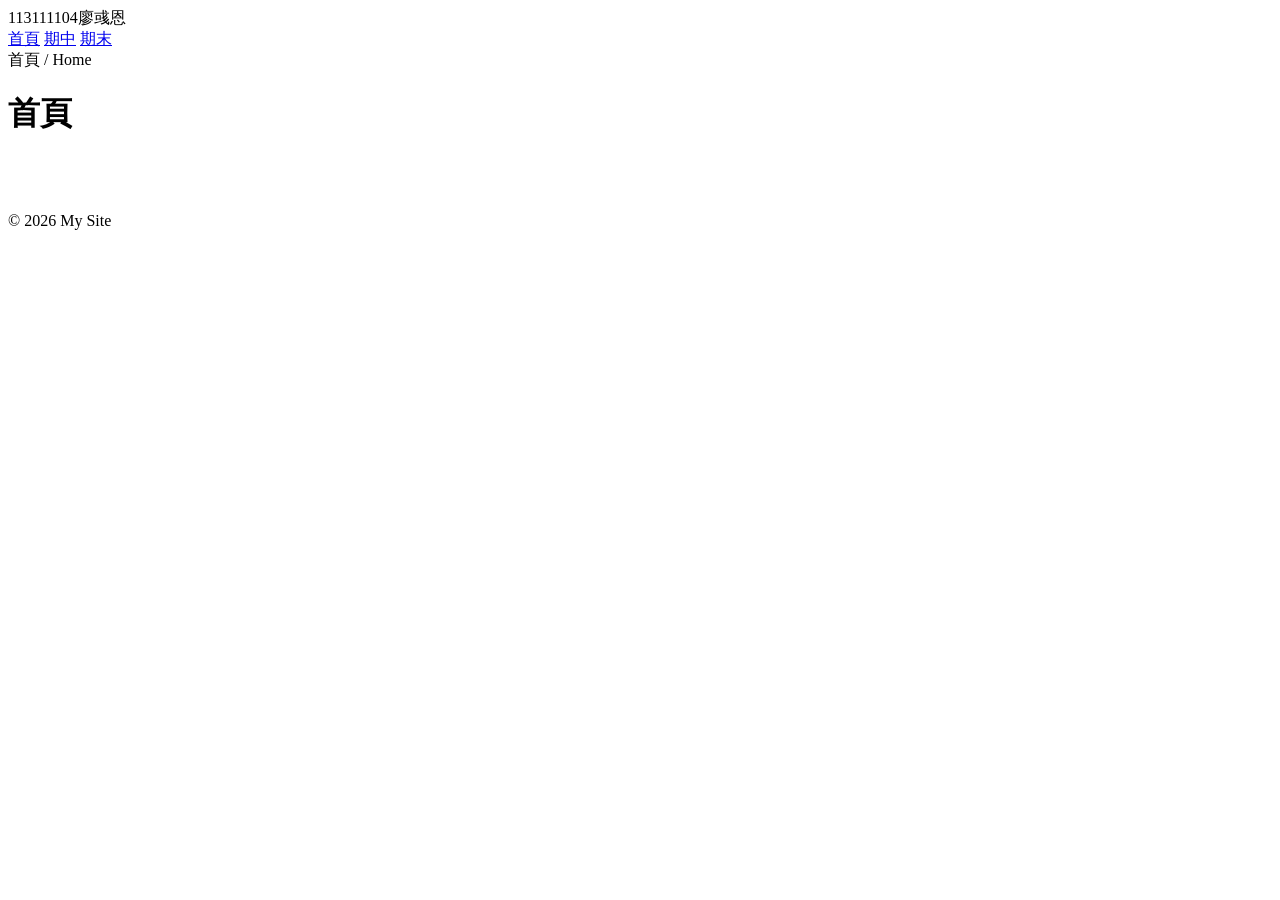
<file: index.html>
<!doctype html>
<html lang="zh-Hant">

<head>
  <meta charset="utf-8" />
  <meta http-equiv="refresh" content="0; url=pages/home.html">
  <title>Redirect</title>
</head>

<body>
  <p>正在前往首頁...</p>
</body>

</html>
</file>
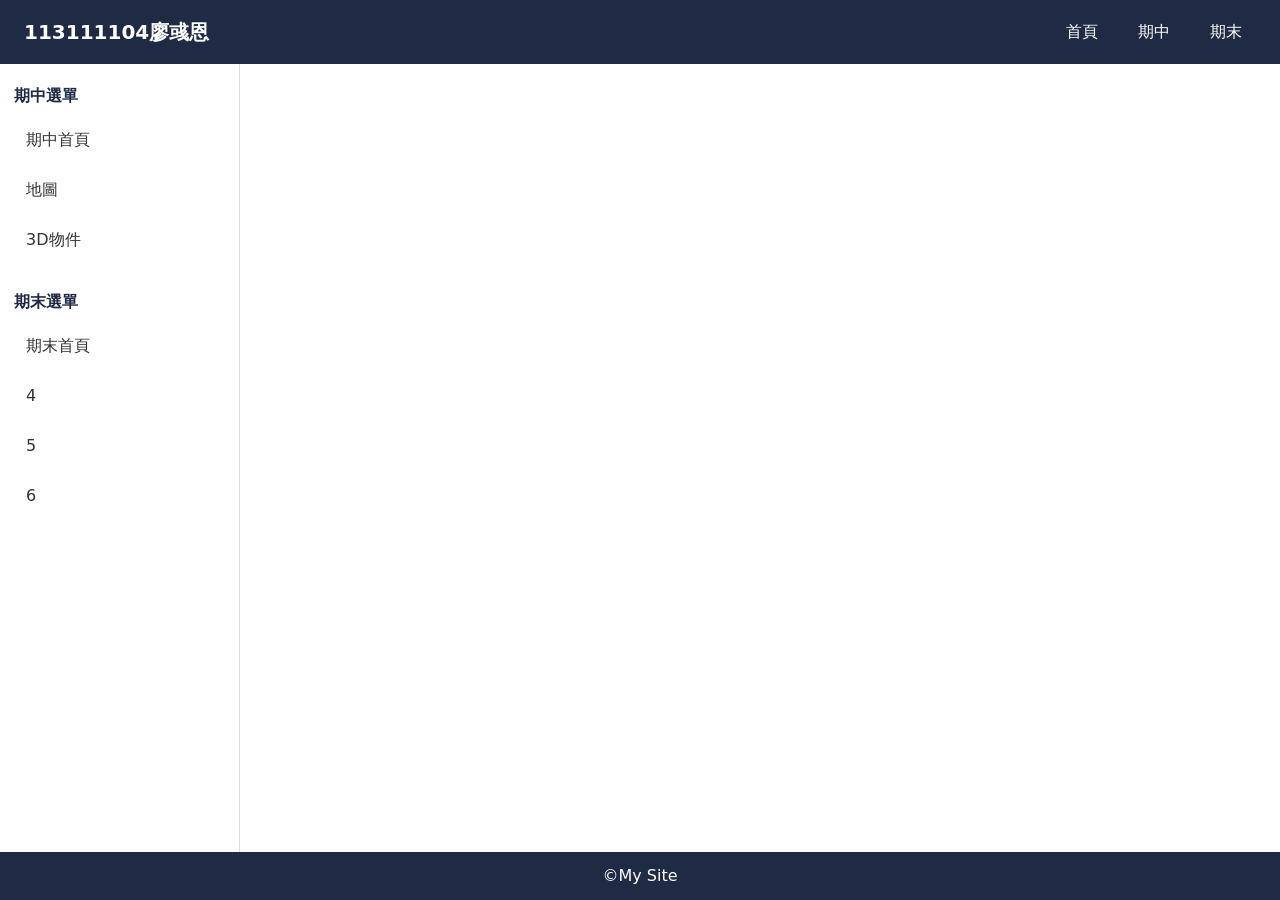
<file: layouts/master.html>
<!doctype html>
<html lang="zh-Hant">
<head>
  <meta charset="utf-8" />
  <meta name="viewport" content="width=device-width, initial-scale=1" />
  <title>{{title}}</title>
  <link rel="stylesheet" href="/assets/css/site.css" />


<link href="https://cdn.jsdelivr.net/npm/bootstrap@5.3.3/dist/css/bootstrap.min.css" rel="stylesheet">
<script src="https://cdn.jsdelivr.net/npm/bootstrap@5.3.3/dist/js/bootstrap.bundle.min.js"></script>
</head>
<body>
  <header class="topbar">
    <div class="brand">113111104廖彧恩</div>
    <nav class="topnav" aria-label="top navigation">
      <a data-nav data-page="home" href="/pages/home.html">首頁</a>
      <a data-nav data-page="mid" href="/pages/about.html">期中</a>
      <a data-nav data-page="final" href="/pages/contact.html">期末</a>
    </nav>
  </header>

  <div class="shell">
    <aside class="sidebar" id="sidebar" aria-label="sidebar">
      <section id="mid-menu" class="menu-group">
        <div class="menu-title">期中選單</div>
        <a data-nav class="menu-item" href="/pages/about.html">期中首頁</a>
        <a data-nav class="menu-item" href="/pages/1.html">地圖</a>
        <a data-nav class="menu-item" href="/pages/2.html">3D物件</a>
        <!--<a data-nav class="menu-item" href="/pages/3.html">3</a>-->
      </section>

      <section id="final-menu" class="menu-group">
        <div class="menu-title">期末選單</div>
        <a data-nav class="menu-item" href="/pages/contact.html">期末首頁</a>
        <a data-nav class="menu-item" href="/pages/4.html">4</a>
        <a data-nav class="menu-item" href="/pages/5.html">5</a>
        <a data-nav class="menu-item" href="/pages/6.html">6</a>
      </section>
    </aside>

    <main class="content" aria-label="content">
      <div class="breadcrumb" id="breadcrumb"></div>
      <div id="page-content"></div>
    </main>
  </div>

  <footer class="footer">
    © <span id="year"></span> My Site
  </footer>
</body>
</html>

</html>
</file>
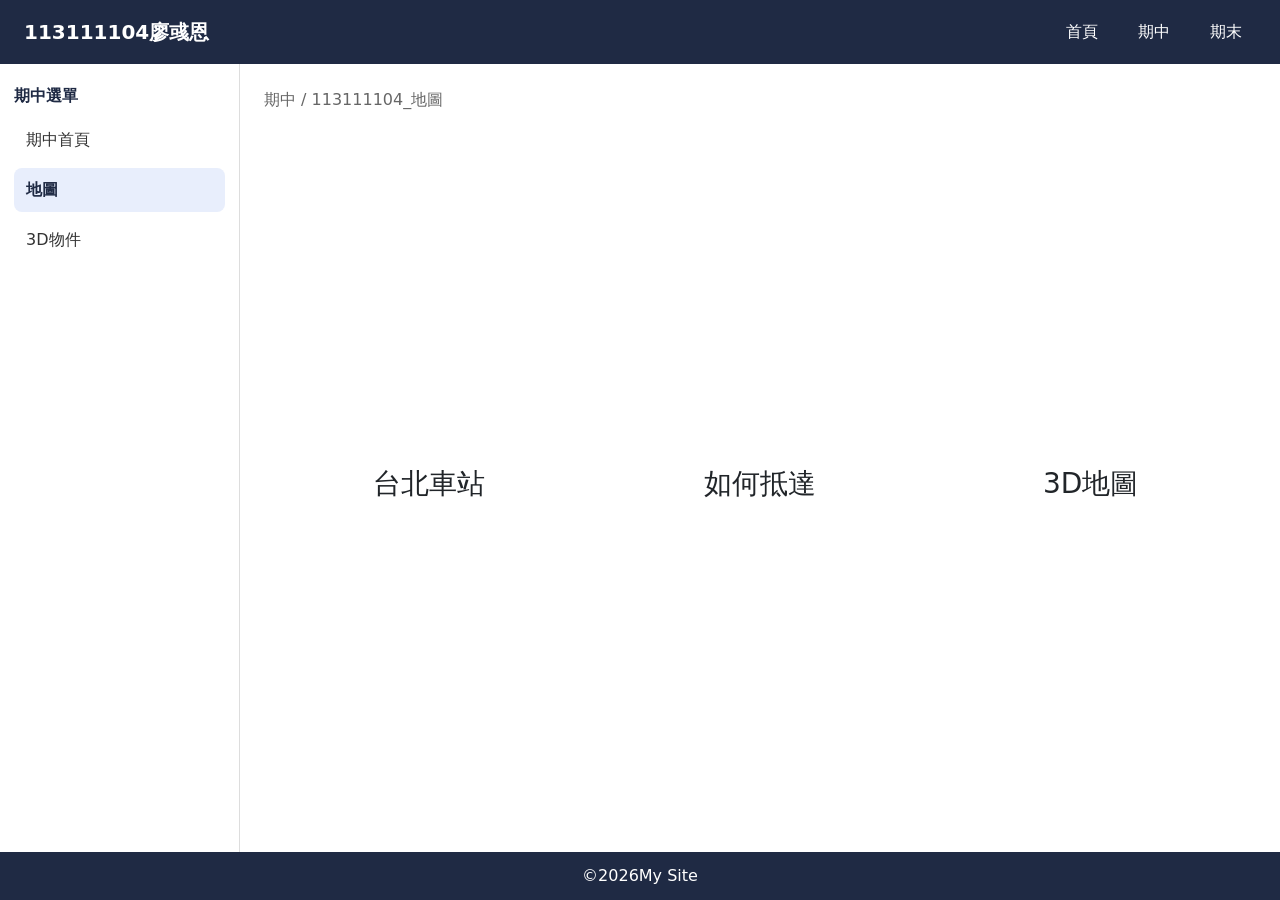
<file: pages/1.html>
<!doctype html>
<html lang="zh-Hant">

<head>
  <meta charset="utf-8" />
  <title>期中作業 1</title>
  <meta name="breadcrumb" content="期中 / 113111104_地圖" />
</head>

<body>
  <template id="content">
    <div class="container mt-5">
      <div class="row">
        <div class="col-lg-4 col-md-8 col-sm-12 text-center">
          <iframe
            src="https://www.google.com/maps/embed?pb=!1m18!1m12!1m3!1d1807.3102516145816!2d121.51508185958295!3d25.04694978399886!2m3!1f0!2f0!3f0!3m2!1i1024!2i768!4f13.1!3m3!1m2!1s0x3442a97263b48c71%3A0x7f964669b3bf255e!2z6Ie65YyX6LuK56uZ!5e0!3m2!1szh-TW!2stw!4v1774853615606!5m2!1szh-TW!2stw"
            width="400" height="300" style="border:0;" allowfullscreen="" loading="lazy"
            referrerpolicy="no-referrer-when-downgrade"></iframe>
          <h3>台北車站</h3>
        </div>

        <div class="col-lg-4 col-md-8 col-sm-12 text-center">
          <iframe
            src="https://www.google.com/maps/embed?pb=!1m28!1m12!1m3!1d57842.666739849454!2d121.43749855642558!3d25.028417220703215!2m3!1f0!2f0!3f0!3m2!1i1024!2i768!4f13.1!4m13!3e0!4m5!1s0x346802b13f0af2fb%3A0x64db47a714236569!2z5Lqe5p2x56eR5oqA5aSn5a24IDIyMOaWsOWMl-W4guadv-api-WNgOWbm-W3nei3r-S6jOautTU46Jmf!3m2!1d24.995193999999998!2d121.45311889999999!4m5!1s0x3442a97263b48c71%3A0x7f964669b3bf255e!2z6Ie65YyX6LuK56uZIDEwMOiHuuWMl-W4guS4reato-WNgA!3m2!1d25.0474428!2d121.5170955!5e0!3m2!1szh-TW!2stw!4v1774855280732!5m2!1szh-TW!2stw"
            width="400" height="300" style="border:0;" allowfullscreen="" loading="lazy"
            referrerpolicy="no-referrer-when-downgrade"></iframe>
          <h3>如何抵達</h3>
        </div>

        <div class="col-lg-4 col-md-8 col-sm-12 text-center">
          <iframe
            src="https://www.google.com/maps/embed?pb=!4v1774855837071!6m8!1m7!1spcpYwBs-K48XUIy7LQxEKQ!2m2!1d25.04705575232163!2d121.5139132382452!3f104.936897277832!4f-1.4990005493164062!5f0.7820865974627469"
            width="400" height="300" style="border:0;" allowfullscreen="" loading="lazy"
            referrerpolicy="no-referrer-when-downgrade"></iframe>
          <h3>3D地圖</h3>
        </div>

      </div>
    </div>
  </template>

  <script src="/assets/js/layout.js"></script>
</body>


</html>
</file>
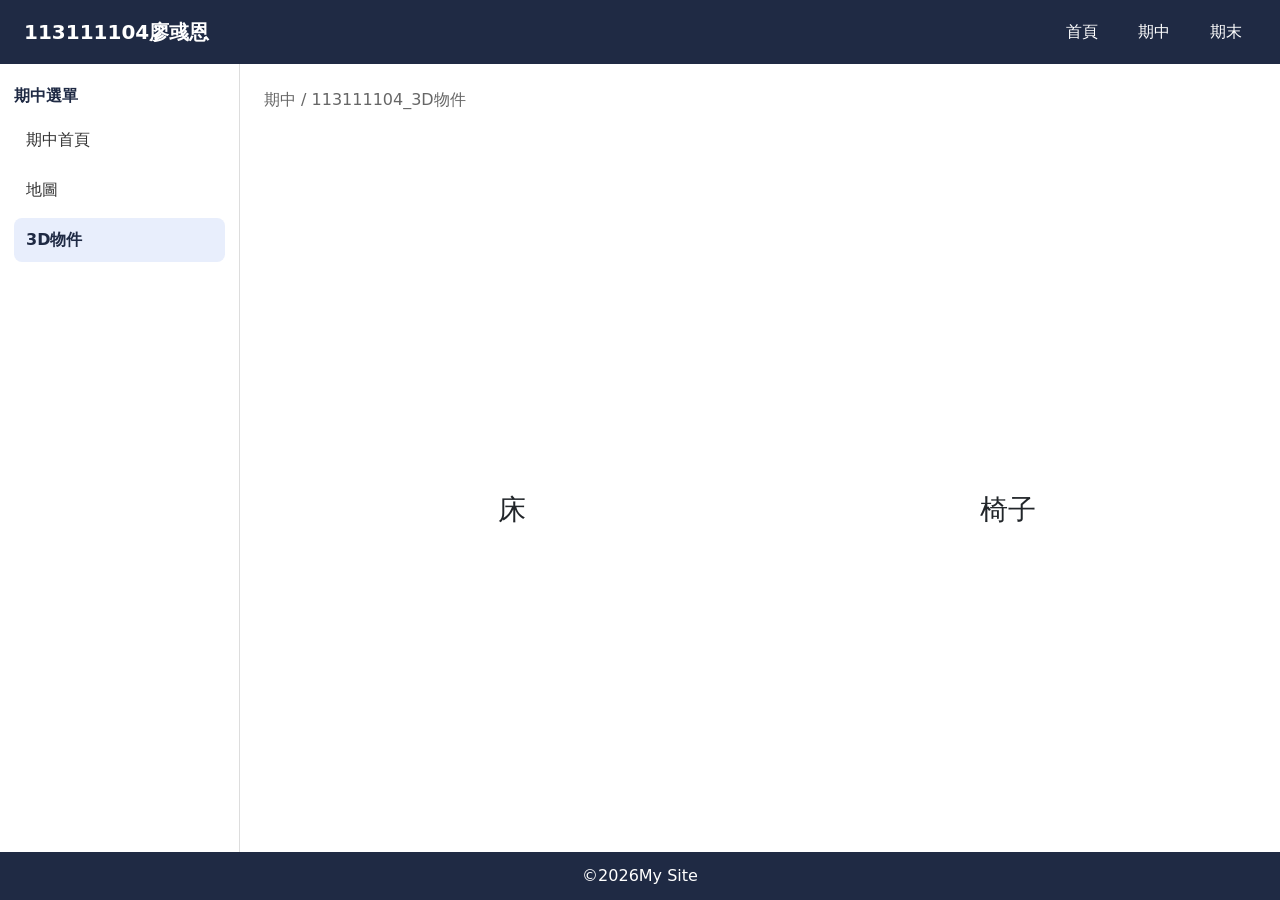
<file: pages/2.html>
<!doctype html>
<html lang="zh-Hant">

<head>
  <meta charset="utf-8" />
  <title>期中作業 2</title>
  <meta name="breadcrumb" content="期中 / 113111104_3D物件" />
</head>

<body>
  <template id="content">
    <div class="container mt-5">
      <div class="row">

        <div class="col-lg-6 col-md-6 col-sm-12 text-center">
          <iframe src="https://3dwarehouse.sketchup.com/embed/c8b399e7-a06f-487c-a410-2dec1b152945?token=GskMNFmciy4=&binaryName=s21" 
          frameborder="0" scrolling="no" marginheight="0" marginwidth="0" width="580" height="326" allowfullscreen></iframe>
          <h3>床</h3>
        </div>

        <div class="col-lg-6 col-md-6 col-sm-12 text-center">
          <iframe src="https://3dwarehouse.sketchup.com/embed/e1543ae0-74e8-4c9a-939f-9d9aa6998968?token=j3LhQZdXZOg=&binaryName=s21" 
          frameborder="0" scrolling="no" marginheight="0" marginwidth="0" width="580" height="326" allowfullscreen></iframe>
          <h3>椅子</h3>
        </div>

      </div>
    </div>
    </div>
  </template>

  <script src="/assets/js/layout.js"></script>
</body>


</html>
</file>
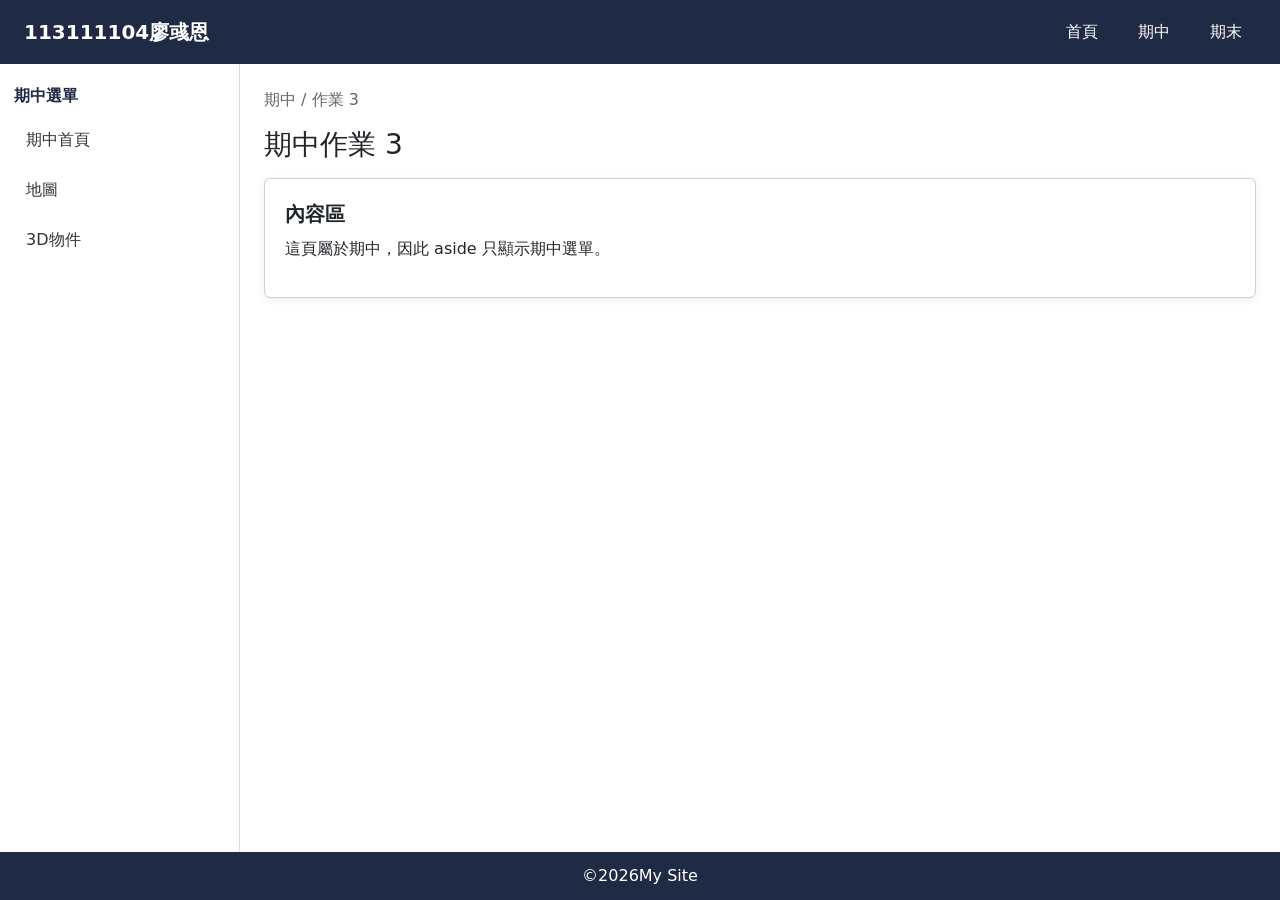
<file: pages/3.html>
<!doctype html>
<html lang="zh-Hant">

<head>
  <meta charset="utf-8" />
  <title>期中作業 3</title>
  <meta name="breadcrumb" content="期中 / 作業 3" />
</head>

<body>
  <template id="content">
    <h1 class="page-title">期中作業 3</h1>
    <div class="card">
      <div class="card-title">內容區</div>
      <p>這頁屬於期中，因此 aside 只顯示期中選單。</p>
    </div>
  </template>

  <script src="../assets/js/layout.js"></script>
</body>

</html>
</file>
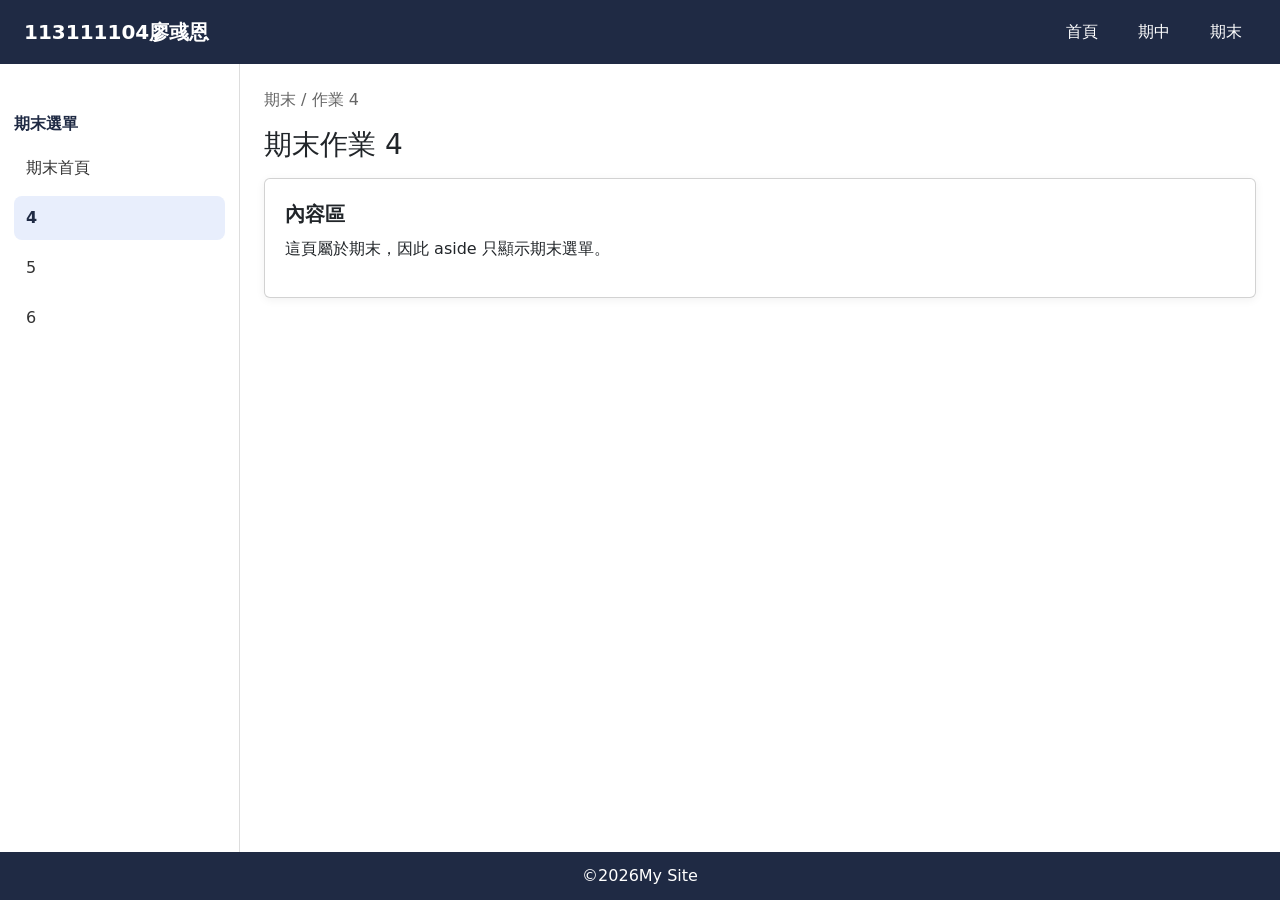
<file: pages/4.html>
<!doctype html>
<html lang="zh-Hant">

<head>
  <meta charset="utf-8" />
  <title>期末作業 4</title>
  <meta name="breadcrumb" content="期末 / 作業 4" />
</head>

<body>
  <template id="content">
    <h1 class="page-title">期末作業 4</h1>
    <div class="card">
      <div class="card-title">內容區</div>
      <p>這頁屬於期末，因此 aside 只顯示期末選單。</p>
    </div>
  </template>

  <script src="../assets/js/layout.js"></script>
</body>

</html>
</file>
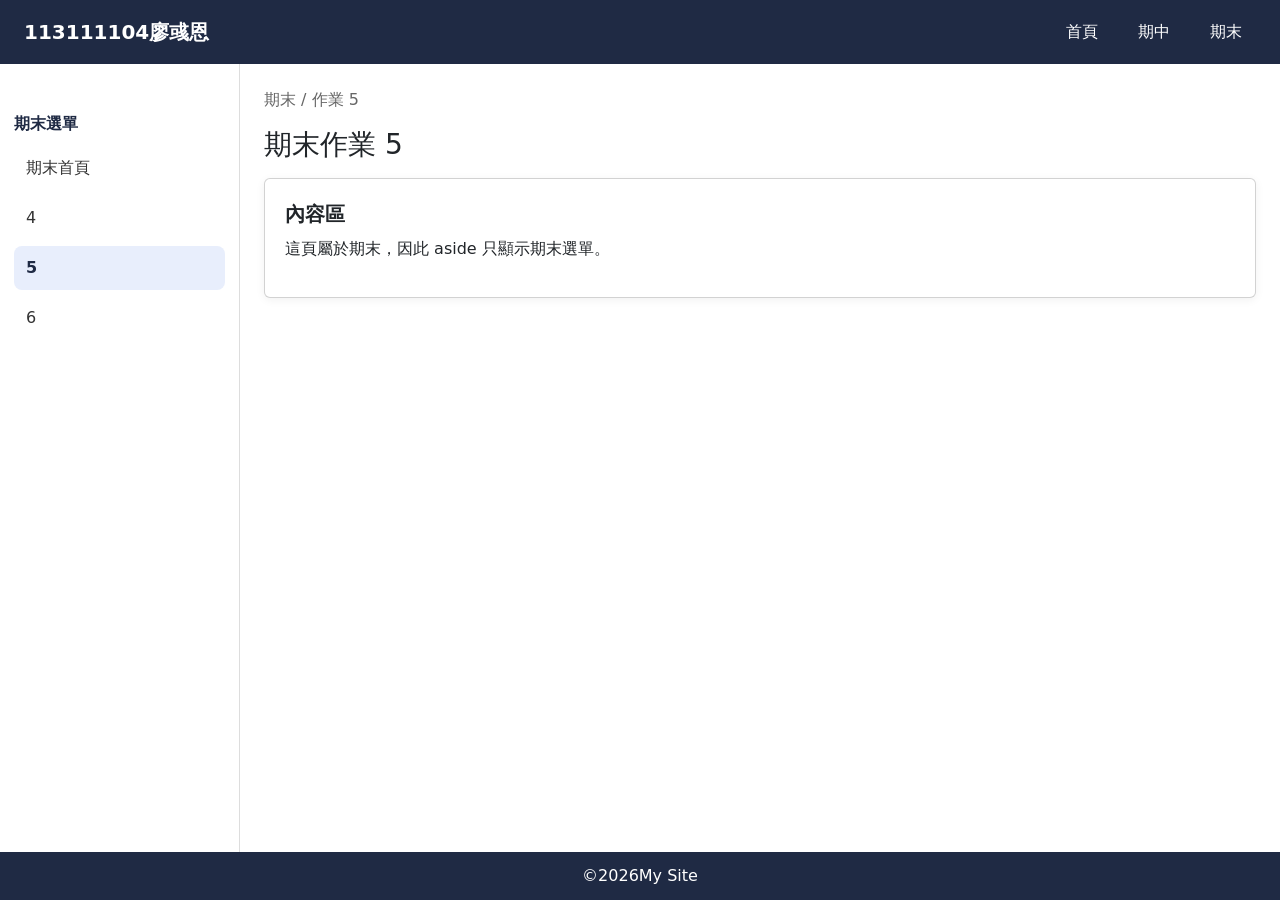
<file: pages/5.html>
<!doctype html>
<html lang="zh-Hant">

<head>
  <meta charset="utf-8" />
  <title>期末作業 5</title>
  <meta name="breadcrumb" content="期末 / 作業 5" />
</head>

<body>
  <template id="content">
    <h1 class="page-title">期末作業 5</h1>
    <div class="card">
      <div class="card-title">內容區</div>
      <p>這頁屬於期末，因此 aside 只顯示期末選單。</p>
    </div>
  </template>

  <script src="../assets/js/layout.js"></script>
</body>

</html>
</file>
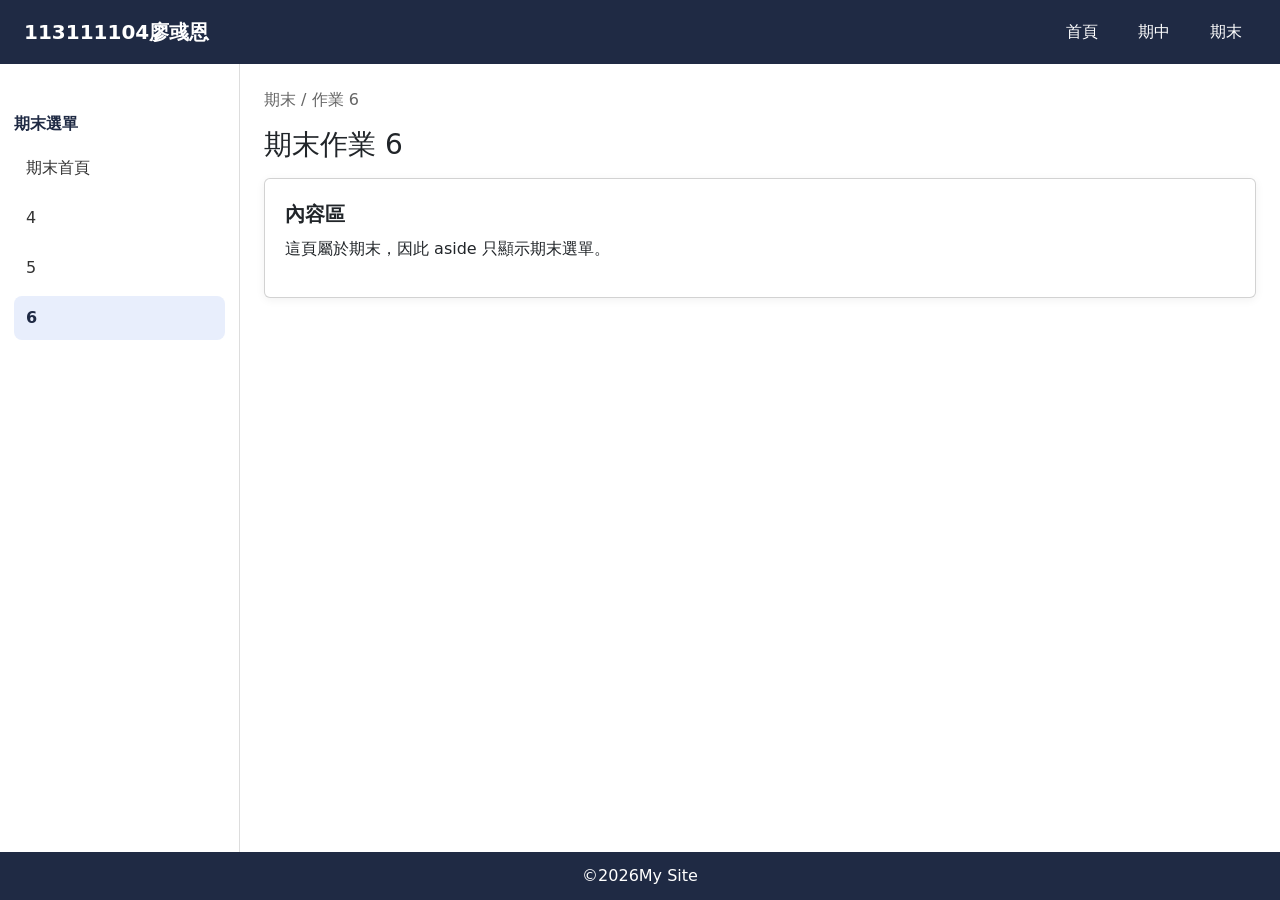
<file: pages/6.html>
<!doctype html>
<html lang="zh-Hant">

<head>
  <meta charset="utf-8" />
  <title>期末作業 6</title>
  <meta name="breadcrumb" content="期末 / 作業 6" />
</head>

<body>
  <template id="content">
    <h1 class="page-title">期末作業 6</h1>
    <div class="card">
      <div class="card-title">內容區</div>
      <p>這頁屬於期末，因此 aside 只顯示期末選單。</p>
    </div>
  </template>

  <script src="../assets/js/layout.js"></script>
</body>

</html>
</file>
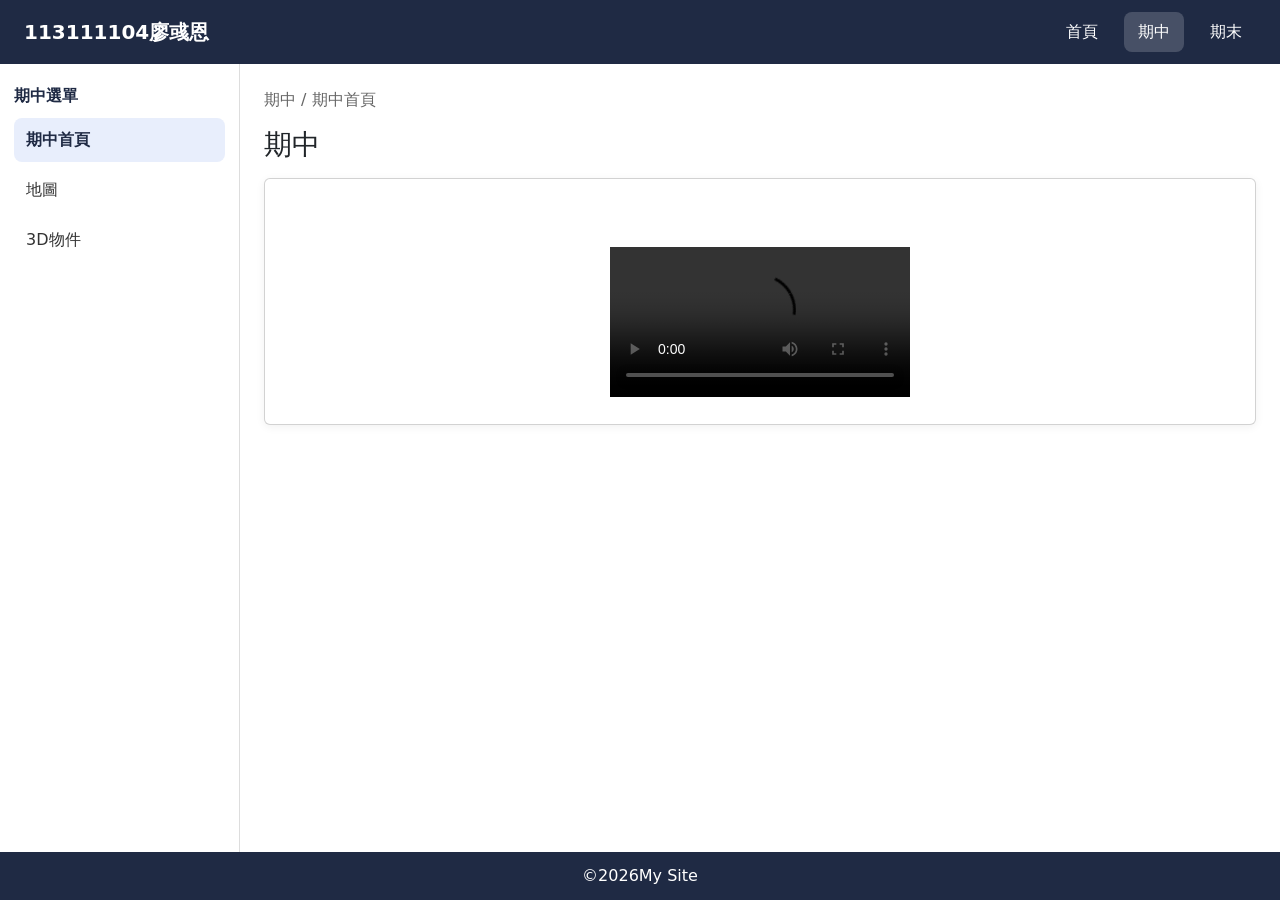
<file: pages/about.html>
<!doctype html>
<html lang="zh-Hant">

<head>
  <meta charset="utf-8" />
  <title>期中</title>
  <meta name="breadcrumb" content="期中 / 期中首頁" />
</head>

<body>
  <template id="content">
    <h1 class="page-title">期中</h1>
    <div class="card">
      <div class="container mt-5">
        <div class="row">
          <div class="col-lg-2 col-md-3 col-sm-12 text-center">
            <!--<h3>1</h3>-->
          </div>
          <div class="col-lg-8 col-md-6 col-sm-12 text-center">
            <!--<h3>2</h3>-->
            <video controls class="img-fluid">
              <source src="../assets/video/MVP.mp4"" type="video/mp4">
            </video>
          </div>
          <div class="col-lg-2 col-md-3 col-sm-12 text-center">
            <!--<h3>3</h3>-->
          </div>
        </div>
      </div>
    </div>
  </template>

  <script src="../assets/js/layout.js"></script>
</body>

</html>
</file>
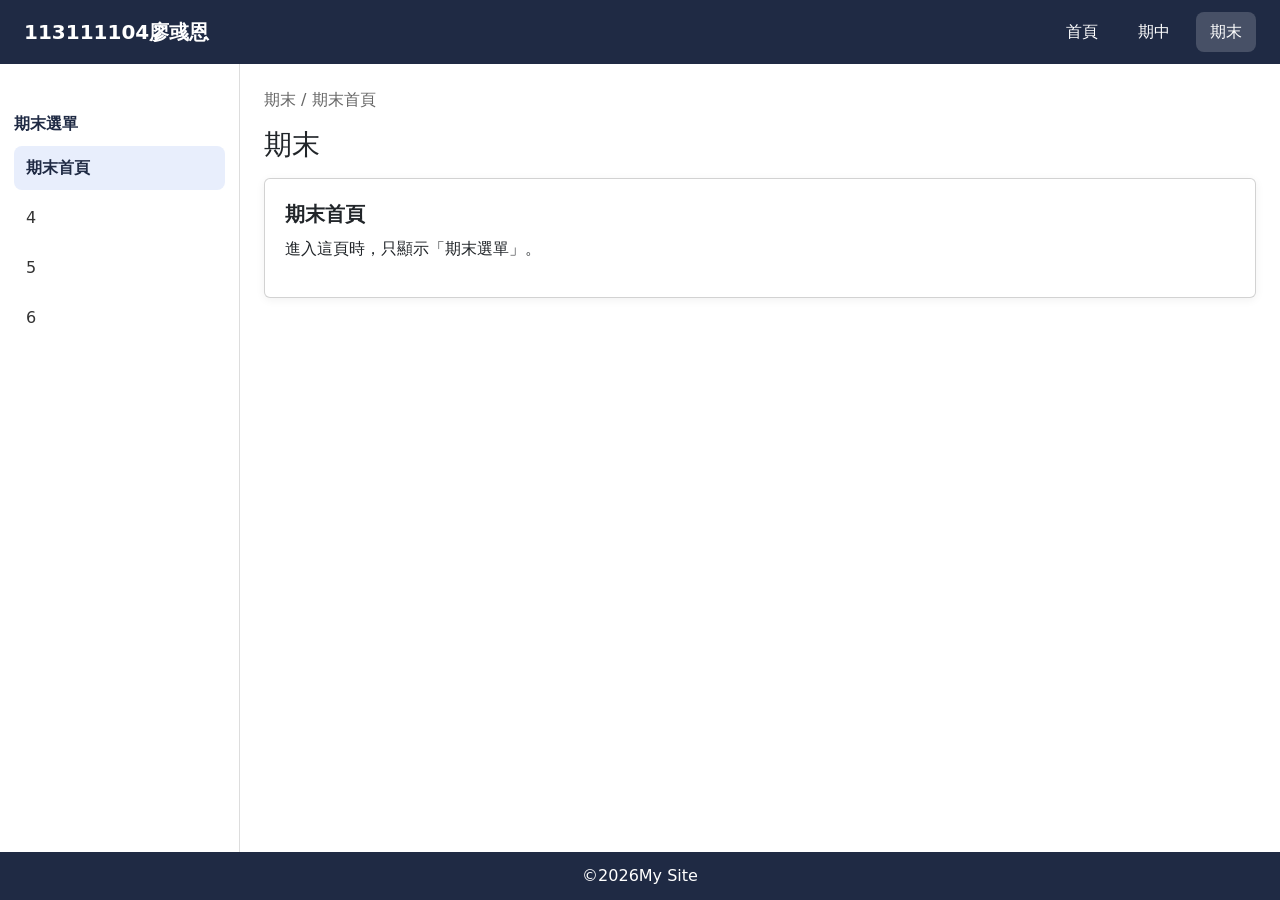
<file: pages/contact.html>
<!doctype html>
<html lang="zh-Hant">
<head>
  <meta charset="utf-8" />
  <title>期末</title>
  <meta name="breadcrumb" content="期末 / 期末首頁" />
</head>
<body>
  <template id="content">
    <h1 class="page-title">期末</h1>
    <div class="card">
      <div class="card-title">期末首頁</div>
      <p>進入這頁時，只顯示「期末選單」。</p>
    </div>
  </template>

  <script src="../assets/js/layout.js"></script>
</body>
</html>
</file>
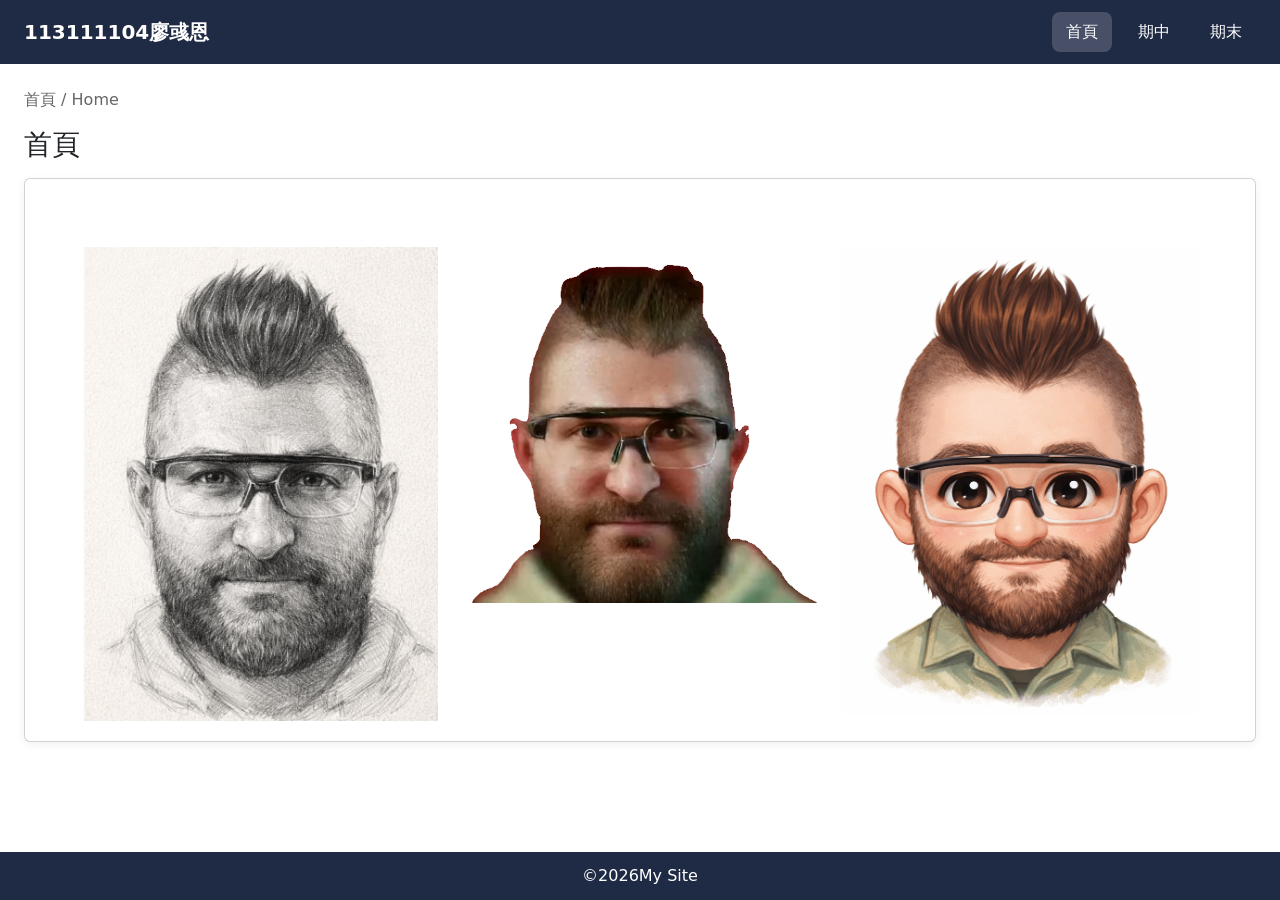
<file: pages/home.html>
<!doctype html>
<html lang="zh-Hant">
<head>
  <meta charset="utf-8" />
  <title>首頁</title>
  <meta name="breadcrumb" content="首頁 / Home" />
</head>
<body>
  <template id="content">
    <h1 class="page-title">首頁</h1>
    <div class="card">

<div class="container mt-5">
  <div class="row">
    <div class="col-lg-4 col-md-4 col-sm-12  text-center">
     <img src="../assets/img/niger.png"class="img-fluid"alt="圖片">
    </div>
    <div class="col-lg-4 col-md-4col-sm-12  text-center">
       <img src="../assets/img/wll.png"class="img-fluid"alt="圖片">
    </div>
    <div class="col-lg-4 col-md-4 col-sm-12  text-center">
      <img src="../assets/img/nager.png"class="img-fluid"alt="圖片">
    </div>
  </div>
</div>






  </template>

  <script src="../assets/js/layout.js"></script>
</body>
</html>
</file>
<file: assets/css/site.css>
* {
  box-sizing: border-box;
}

html, body {
  margin: 0;
  padding: 0;
  font-family: "Microsoft JhengHei", Arial, sans-serif;
  background: #f5f6fa;
  color: #222;
}

.topbar {
  height: 64px;
  background: #1f2a44;
  color: #fff;
  display: flex;
  align-items: center;
  justify-content: space-between;
  padding: 0 24px;
}

.brand {
  font-size: 20px;
  font-weight: bold;
}

.topnav {
  display: flex;
  gap: 12px;
}

.topnav a {
  color: #fff;
  text-decoration: none;
  padding: 8px 14px;
  border-radius: 8px;
  transition: 0.2s;
}

.topnav a:hover,
.topnav a.active {
  background: rgba(255, 255, 255, 0.18);
}

.shell {
  display: flex;
  min-height: calc(100vh - 64px - 48px);
}

.sidebar {
  width: 240px;
  background: #ffffff;
  border-right: 1px solid #ddd;
  padding: 20px 14px;
}

.menu-group + .menu-group {
  margin-top: 28px;
}

.menu-title {
  font-size: 16px;
  font-weight: bold;
  margin-bottom: 10px;
  color: #1f2a44;
}

.menu-item {
  display: block;
  text-decoration: none;
  color: #333;
  padding: 10px 12px;
  border-radius: 8px;
  margin-bottom: 6px;
  transition: 0.2s;
}

.menu-item:hover,
.menu-item.active {
  background: #e8eefc;
  color: #1f2a44;
  font-weight: bold;
}

.content {
  flex: 1;
  padding: 24px;
}

.breadcrumb {
  font-size: 14px;
  color: #666;
  margin-bottom: 18px;
}

.page-title {
  margin-top: 0;
  margin-bottom: 16px;
  font-size: 28px;
}

.card {
  background: #fff;
  border-radius: 14px;
  padding: 20px;
  box-shadow: 0 2px 10px rgba(0,0,0,0.06);
}

.card-title {
  font-size: 20px;
  font-weight: bold;
  margin-bottom: 12px;
}

.footer {
  height: 48px;
  background: #1f2a44;
  color: #fff;
  display: flex;
  align-items: center;
  justify-content: center;
}
</file>
